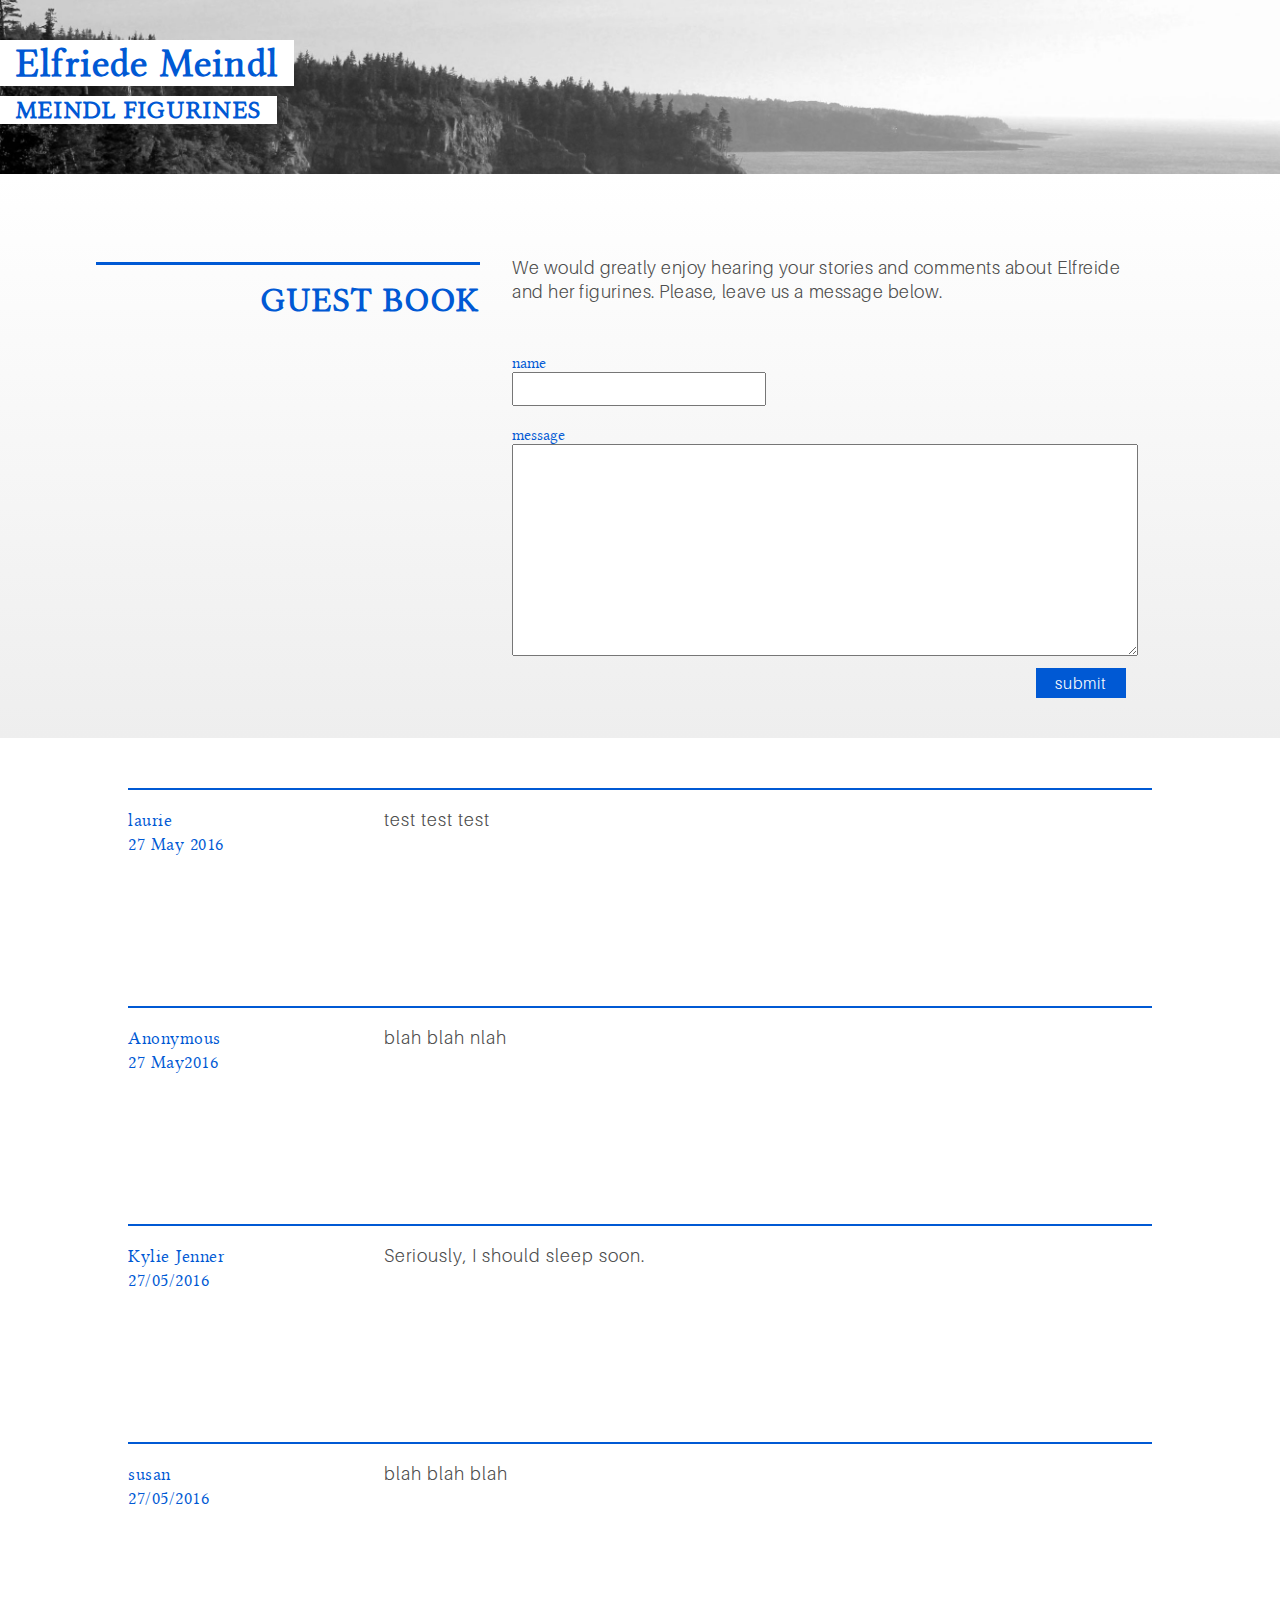
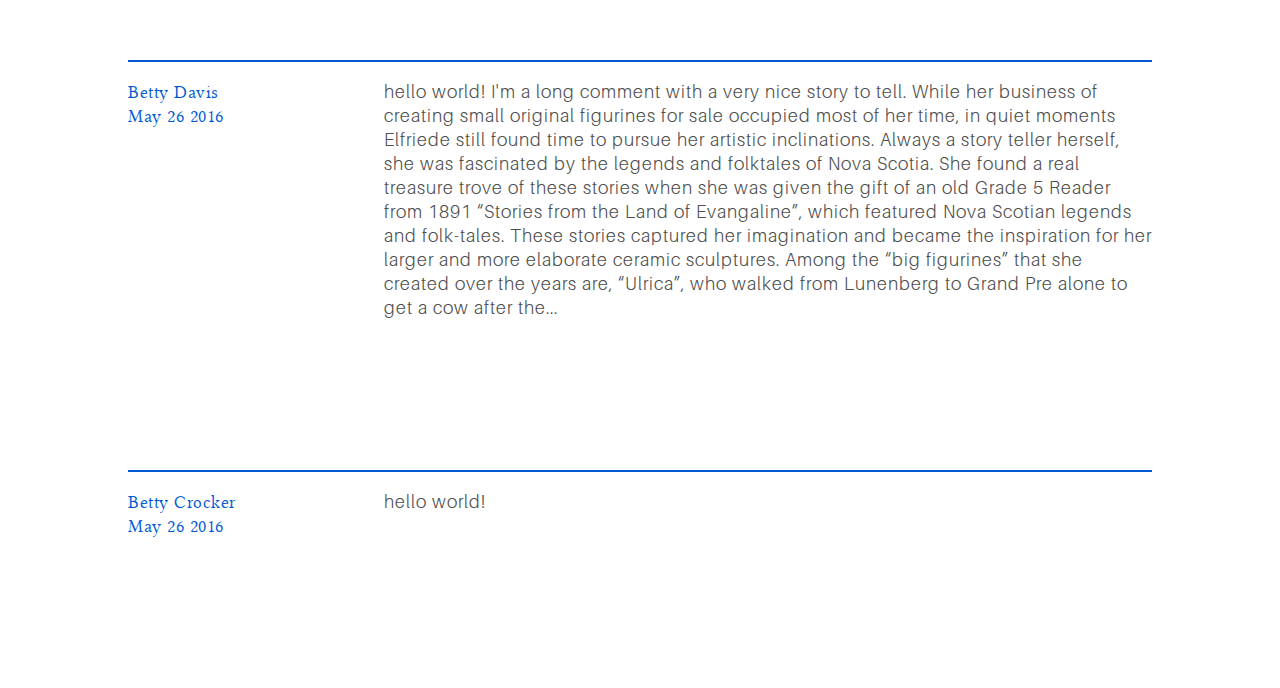
<file: guestBook.html>
<!doctype html>
<html>
    <head>
        <meta charset="utf-8">
        <title>Meindl Figurines</title>
        <link rel="stylesheet" href="css/style.css">
    </head>
    <body>
    	<section id="header">
	    	<a href="../">
	    		<h1>Elfriede Meindl</h1><br>
	    		<h2>Meindl Figurines</h2>
    		</a>
    	</section>
    	<section id="guestBook">
    		<div class="content alignRight">
    			<h2>Guest Book</h2>
	    		<p>We would greatly enjoy hearing your stories and comments about Elfreide and her figurines. Please, leave us a message below.</p>
	    		<form>
	    			<span id="nameLabel">name</span><br>
	    			<input type='text' name='name' id='name'/><br>
	    			<span id="messageLabel">message</span><br>
	    			<textarea type='text' name='message' rows='10' id='message'/></textarea>
	    			<div id="submit">submit</div>
	    		</form>
    		</div>
    	</section>
		<div id="messages"></div>
	
        <script>
	        var jsonData;
        	window.onload = function(){

				var xmlhttp = new XMLHttpRequest();
				xmlhttp.open('GET', 'assets/messages.json');
				xmlhttp.onreadystatechange = function(){
					if(xmlhttp.readyState == 4 && xmlhttp.status == 200){
						var eco = JSON.parse(xmlhttp.responseText);
						jsonData = JSON.parse(xmlhttp.responseText);
						jsonData.messages.reverse();
						for(var m in jsonData.messages){
							
							var div = document.createElement("div");

							var name = jsonData.messages[m].name;
							var date = jsonData.messages[m].date;
							var who = document.createElement("p");
							who.setAttribute("class", "who");
							who.innerHTML = name + "<br>" + date;

							var comment = document.createElement("p");
							comment.setAttribute("class", "comment");
							comment.innerHTML = jsonData.messages[m].comment;

							div.appendChild(who);
							div.appendChild(comment);

							var com = document.getElementById("messages");
							com.appendChild(div);
						}
						jsonData.messages.reverse();
					}
				};
				xmlhttp.send();
			};

			var submit = document.getElementById("submit");

			submit.onclick = function(){
				var m = document.getElementById("message").value;
				var n = document.getElementById("name").value;
				var monthNames = ["January", "February", "March", "April", "May", "June", "July", "August", "September", "October", "November", "December"];

				var today = new Date();
			    var day = today.getDate();
			    var month = monthNames[ today.getMonth()] ;
			    if(day<10) day = "0"+day;
			    var d =  day +" "+ month +" "+ today.getFullYear();
				if(m!==""){
					if(n==="") n="Anonymous";
					console.log(jsonData, n, m, d);
					var newComment = {
						name: n,
						date: d,
						comment: m
					};
					jsonData.messages.push(newComment);
					console.log(jsonData);

					var xmlhttp = new XMLHttpRequest();
					var data = "data="+JSON.stringify(jsonData);
					xmlhttp.open("POST", "assets/save.php", true);
					xmlhttp.setRequestHeader("Content-type", "application/x-www-form-urlencoded");
					xmlhttp.onreadystatechange = function(){
						if(xmlhttp.readyState == 4 && xmlhttp.status == 200){
						 	// console.log("done");
						 	document.location.reload(true);
						}
					};
					xmlhttp.send(data);

					document.getElementById("message").value = "";
					document.getElementById("name").value = "";
				}
			};

        </script>
    </body>
</html>
</file>
<file: css/style.css>
* {
  margin: 0;
  padding: 0; }

body {
  margin: 0 auto;
  font-size: 62.5%;
  color: #4e4e4e; }

@font-face {
  font-family: "Title";
  src: url("/assets/LinLibertine_DR.ttf"); }
@font-face {
  font-family: "Paragraph";
  src: url("/assets/Aileron-Light.otf"); }
/******************************************************************/
h1 {
  font-family: "Title", "Georgia", "Times", serif;
  font-size: 6.0em;
  letter-spacing: 0.03em; }

h2 {
  font-family: "Title", "Georgia", "Times", serif;
  font-size: 3.4em;
  letter-spacing: 0.05em;
  text-transform: uppercase;
  color: #0059D4; }

p {
  font-family: "Paragraph";
  font-size: 1.8em;
  letter-spacing: 0.03em;
  margin-top: 1em;
  line-height: 1.5rem; }

p.caption {
  line-height: 1.2rem; }

img {
  width: 120%;
  height: auto; }

/******************************************************************/
header {
  width: 100%;
  height: 100%;
  color: #0059D4; }
  header .background {
    height: 100vh; }
    header .background div {
      display: inline-block;
      height: 100%;
      width: 50%;
      overflow: hidden; }
    header .background .leftImage {
      background: url(../images/header/texture.jpg);
      background-size: 100%;
      text-align: right; }
    header .background .rightImage {
      background: #0059D4;
      text-align: left; }
      header .background .rightImage img {
        opacity: 0.4; }
    header .background img {
      height: 100vh;
      width: auto;
      text-align: center;
      vertical-align: center; }
  header .content {
    position: absolute;
    top: 20vh;
    left: 50vw; }
    header .content h1, header .content h2 {
      padding: 0 1rem;
      background: white;
      margin-bottom: 0.8rem;
      display: inline-block; }
    header .content h2 {
      text-transform: uppercase; }
    header .content #menu {
      position: relative;
      color: white; }
    header .content li {
      padding: 0.2rem 0.6rem 0.3rem 1rem;
      border-top: 2px solid white;
      display: inline-block;
      list-style: none;
      font-family: "Paragraph";
      font-size: 1.2rem;
      letter-spacing: 0.08rem; }
    header .content li a {
      color: white;
      text-decoration: none; }
    header .content li:hover a,
    header .content li:hover {
      cursor: pointer;
      color: #FFCE00; }
    header .content li:hover {
      border-top: 2px solid #FFCE00; }

section {
  display: inline-block;
  width: 100%;
  padding: 4rem 0 5rem 0;
  background: linear-gradient(to top, #eee, #fff); }
  section .content {
    width: 60vw; }
  section .alignRight {
    position: relative;
    left: 40vw; }
    section .alignRight p {
      padding-right: 150px; }
      section .alignRight p a {
        text-decoration: none;
        border-bottom: 1px solid #0059D4;
        color: #0059D4; }
      section .alignRight p a:hover {
        background: #FFCE00; }
    section .alignRight p.caption {
      position: absolute;
      text-align: right;
      left: -30vw;
      width: 28vw;
      padding-right: 0px;
      color: #0059D4;
      font-size: 1.4em;
      margin-top: 1em;
      margin-bottom: 3em; }
    section .alignRight h2 {
      border-top: 3px solid #0059D4;
      position: absolute;
      top: 6px;
      text-align: right;
      padding-top: 1rem;
      right: 60vw;
      width: 30vw;
      margin-right: 2rem; }
  section .images {
    text-align: center;
    margin: 2rem 0 0rem 0;
    width: 100vw;
    position: relative;
    right: 40vw; }
    section .images img {
      height: 600px;
      width: auto;
      margin-top: 0;
      margin-bottom: 0; }
  section img {
    width: 100%;
    margin-top: 4em;
    margin-bottom: 2em; }
  section blockquote {
    padding-left: 2rem;
    border-left: 2px solid #0059D4; }
  section .colour {
    color: #0059D4; }

section#header {
  padding-top: 40px;
  background: white;
  padding-bottom: 40px;
  background: url(../images/header/fundy_narrow_long.jpg);
  background-size: 100%; }
  section#header a {
    width: 100%;
    height: 100%;
    background: red;
    text-decoration: none; }
    section#header a h1, section#header a h2 {
      color: #0059D4;
      background: white;
      padding: 0 1rem;
      display: inline-block;
      margin-bottom: 10px; }
    section#header a h1 {
      font-size: 4em; }
    section#header a h2 {
      font-size: 2.5em; }

section#guestBook p {
  margin-bottom: 50px; }
section#guestBook form {
  font-family: 'Title'; }
  section#guestBook form span {
    position: relative;
    color: #0059D4;
    font-size: 1.6em; }
  section#guestBook form input {
    width: 15rem;
    padding: 5px;
    font-family: 'Paragraph';
    font-size: 1.6em;
    margin-bottom: 20px; }
  section#guestBook form div#submit {
    position: absolute;
    width: 80px;
    padding: 5px;
    letter-spacing: 1px;
    font-family: 'Paragraph';
    text-align: center;
    font-size: 1.6em;
    background: #0059D4;
    color: white;
    right: 12vw;
    bottom: -40px; }
  section#guestBook form div#submit:hover {
    border-top: 2px solid #0059D4;
    color: #0059D4;
    background: #FFCE00;
    cursor: pointer; }
  section#guestBook form textarea {
    width: 80%;
    padding: 5px;
    font-family: 'Paragraph';
    font-size: 1.6em; }

#messages {
  width: 80vw;
  margin: 0 auto; }
  #messages div {
    border-top: 2px solid #0059D4;
    margin-top: 50px;
    margin-bottom: 150px; }
    #messages div p {
      display: inline-block;
      vertical-align: top; }
    #messages div p.who {
      width: 20%;
      color: #0059D4;
      font-family: "Title", "Georgia", "Times", serif, "Georgia", "Times", serif; }
    #messages div p.comment {
      letter-spacing: 1px;
      padding-left: 5%;
      width: 75%; }

section.guestBook {
  background: #0059D4;
  color: white;
  text-align: center; }
  section.guestBook p a {
    color: white;
    text-decoration: none;
    border-bottom: 1px solid white; }
  section.guestBook p a:hover {
    background: #FFCE00;
    color: #0059D4;
    border-bottom: 1px solid #0059D4; }

/**************************************************** MOBILE */
@media only screen and (max-device-width: 480px) {
  header .background .leftImage {
    background: #0059D4;
    width: 100vw;
    height: 100vh; }
    header .background .leftImage img {
      opacity: 0.5; }
  header .background .rightImage {
    display: none; }
  header .content {
    width: 80vw;
    left: 0px; }
    header .content h1 {
      font-size: 6.2rem; }
    header .content h2 {
      font-size: 4rem; }
    header .content #menu {
      width: 100vw; }
    header .content li {
      border-top: 5px solid white;
      font-size: 2.6rem; }
    header .content li:hover {
      border-top: 5px solid #FFCE00; }

  section .content {
    width: 80vw;
    left: 10vw; }
    section .content p {
      width: 100%;
      padding-right: 0px;
      font-size: 40px;
      line-height: 54px; }
    section .content p.caption {
      position: relative;
      left: 0;
      text-align: center;
      font-size: 20px;
      line-height: 34px;
      width: 80vw; }
    section .content h2 {
      position: relative;
      left: 0px;
      text-align: left;
      width: 100%;
      font-size: 4rem;
      border-top: 6px solid #0059D4; }
    section .content .images {
      margin-top: 100px;
      left: -10vw; }
      section .content .images img {
        width: 80vw;
        height: auto; } }
/**************************************************** SMALLER SCREENS */
@media only screen and (max-width: 900px) {
  header .background .leftImage {
    background: #0059D4;
    width: 100vw;
    height: 100vh; }
    header .background .leftImage img {
      opacity: 0.4;
      width: 100%;
      height: auto; }
  header .background .rightImage {
    display: none; }
  header .content {
    text-align: right;
    width: 80vw;
    left: 20vw; }
    header .content h1, header .content h2 {
      right: 0px; }
    header .content #menu {
      width: 100%; }

  section .content {
    width: 80vw;
    left: 10vw; }
    section .content p {
      width: 100%;
      padding-right: 0px; }
    section .content p.caption {
      position: relative;
      text-align: center;
      left: 0px;
      width: 80vw; }
    section .content h2 {
      position: relative;
      left: 0px;
      text-align: left;
      width: 100%;
      margin-bottom: 50px; }
    section .content .images {
      left: -10vw; }

  section#header {
    background: url(../images/header/fundy_narrow_short.jpg);
    background-size: 100%; }

  section#guestBook form textarea {
    width: 100%; }
  section#guestBook form #submit {
    left: 0; } }
/**************************************************** BIGGER SCREENS */
@media only screen and (min-width: 1400px) {
  section .content p {
    position: relative;
    width: 800px; }
  section .content h2 {
    width: 400px; } }
</file>
